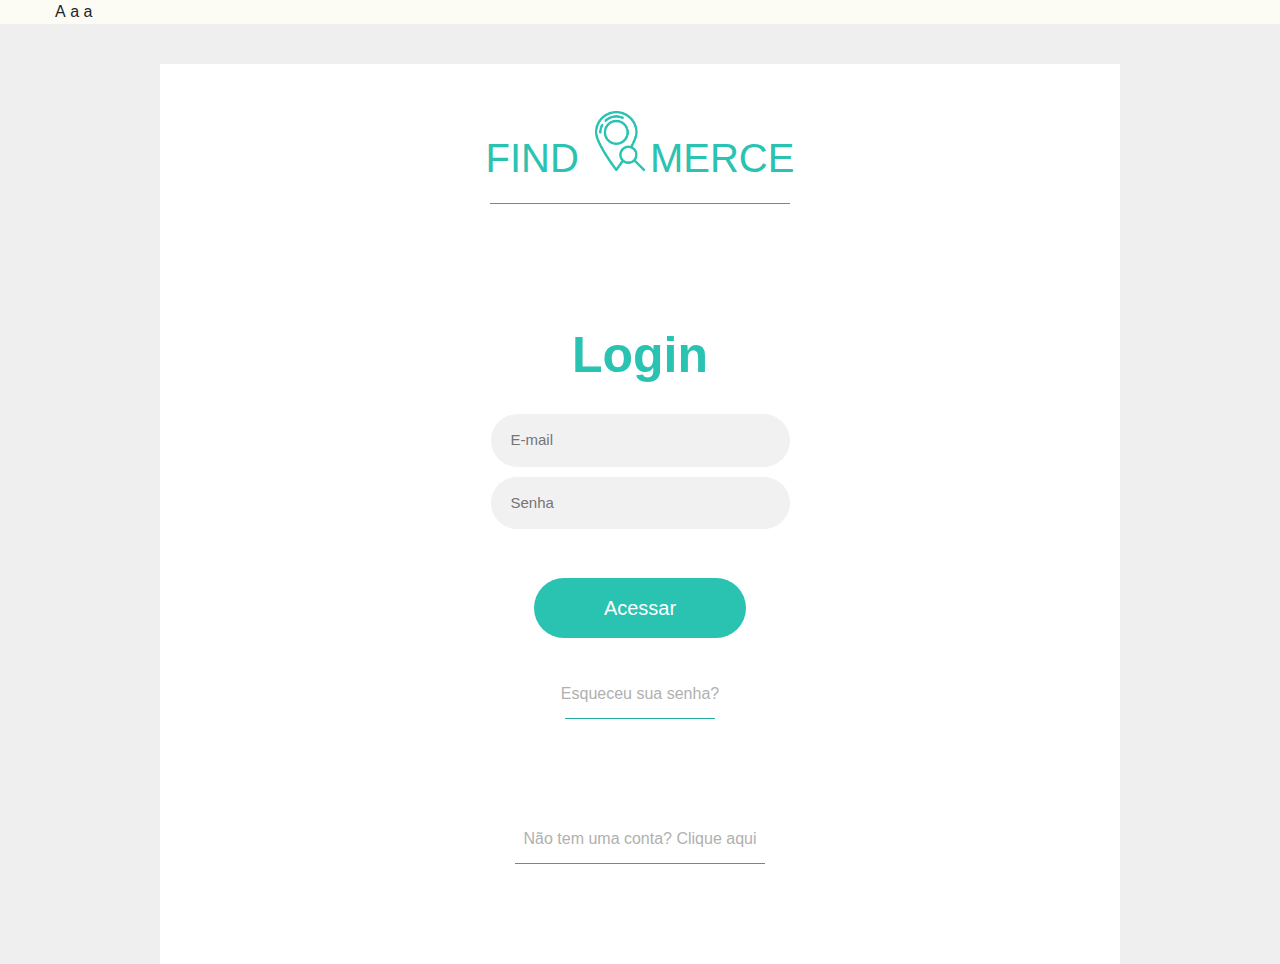
<file: index.html>
<!DOCTYPE html>
<html>
	<head>
		<title> FindMerce </title>
		<link rel = "stylesheet" href = "estilo.css">
		<link rel="stylesheet" href="https://maxcdn.bootstrapcdn.com/bootstrap/4.5.0/css/bootstrap.min.css">
		<script src="https://maxcdn.bootstrapcdn.com/bootstrap/4.5.0/js/bootstrap.min.js"></script>
	</head>
	<body style = "background-color: #efefef;">
		<div class = "container-fluid" id = "barra">
			<ul>
				<li> A </li>
				<li> a </li>
				<li> a </li>
			</ul>
		</div> <br>
		<div class = "w-75 p-3 conteudo center-block">
			<br><br>
			<p style = "color: #2AC2B1; font-size: 40px;"> FIND <img src = "imagens/logo.png" style = "max-width: 60px; position: relative; top: -20px;">MERCE </p>
			<hr style = "background-color: #2AC2B1; max-width: 300px;"> <br><br>
			<p class = "conteudo-tl"> Login </p>
			<form method = "post" action = "mapa.html">
				<input type = "text" placeholder = "E-mail" required class = "lc-d"> <br>
				<input type = "password" placeholder = "Senha" required class = "lc-d"> <br><br>
				<button class = "lc-c"> Acessar </button> <br><br>
			</form>
			<a href = "recuperar.html" style = "text-decoration: none;"><p class = "lc-e"> Esqueceu sua senha? </p>
			<hr style = "background-color: #2AC2B1; max-width: 150px;"> <br><br><br>
			<a href = "cadastro.html" style = "text-decoration: none;"><p class = "lc-e"> Não tem uma conta? Clique aqui </p>
			<hr style = "background-color: #2AC2B1; max-width: 250px;"> <br><br>
		</div>
	</body>
</html>
</file>
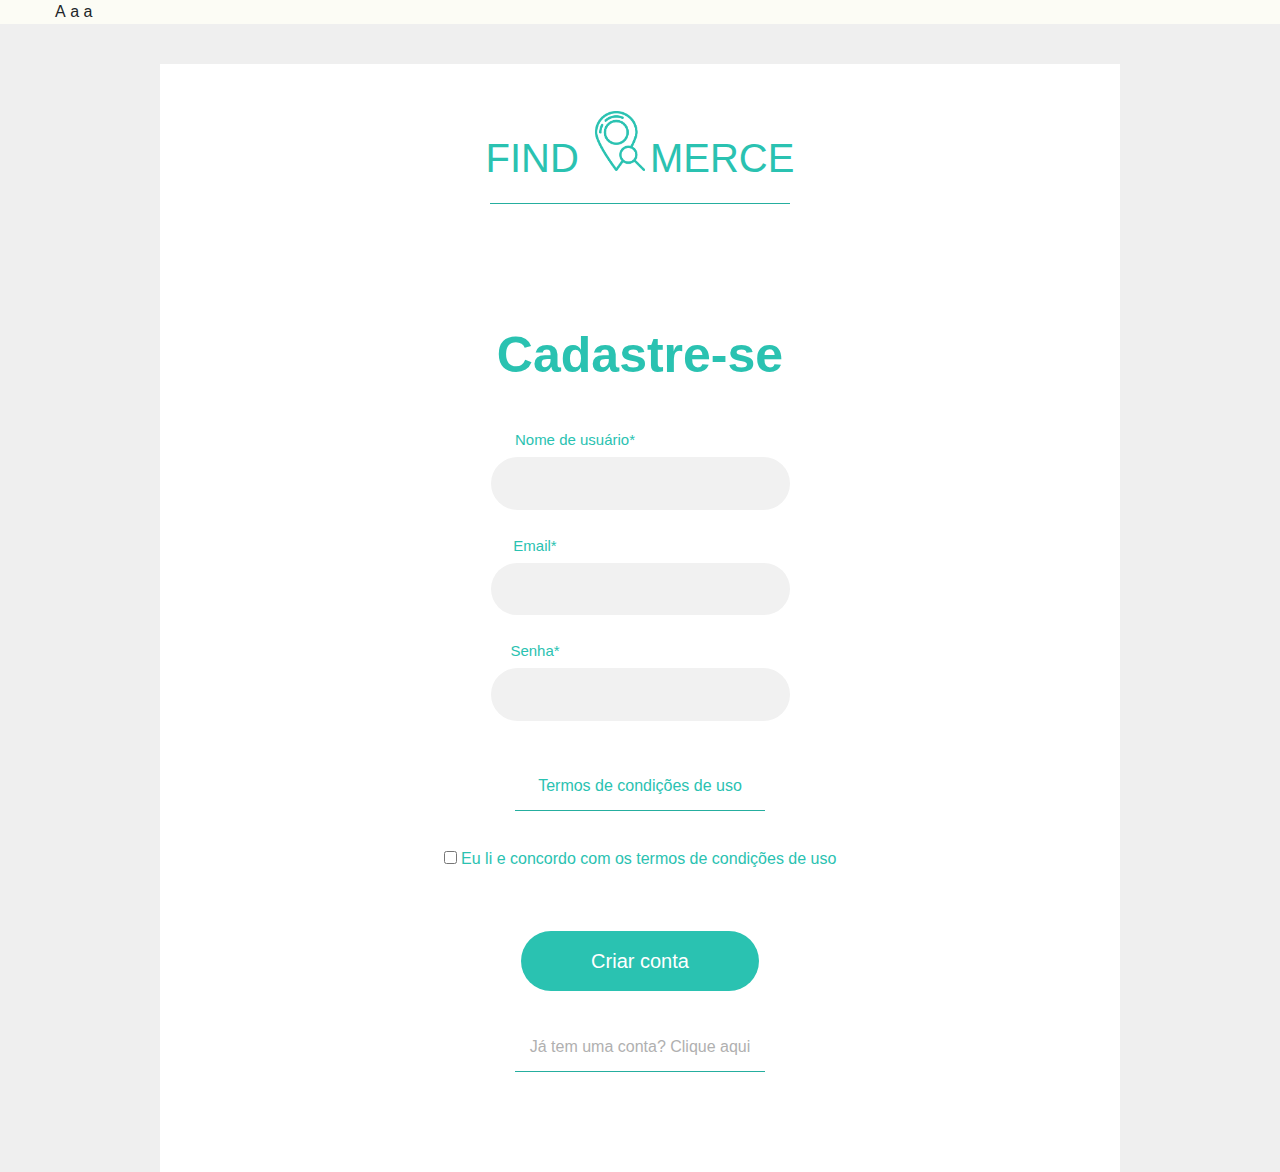
<file: cadastro.html>
<!DOCTYPE html>
<html>
	<head>
		<title> FindMerce </title>
		<link rel = "stylesheet" href = "estilo.css">
		<link rel="stylesheet" href="https://maxcdn.bootstrapcdn.com/bootstrap/4.5.0/css/bootstrap.min.css">
		<script src="https://maxcdn.bootstrapcdn.com/bootstrap/4.5.0/js/bootstrap.min.js"></script>
	</head>
	<body style = "background-color: #efefef;">
		<div class = "container-fluid" id = "barra">
			<ul>
				<li> A </li>
				<li> a </li>
				<li> a </li>
			</ul>
		</div> <br>
		<div class = "w-75 p-3 conteudo center-block">
			<br><br>
			<p style = "color: #2AC2B1; font-size: 40px;"> FIND <img src = "imagens/logo.png" style = "max-width: 60px; position: relative; top: -20px;">MERCE </p>
			<hr style = "background-color: #2AC2B1; max-width: 300px;"> <br><br>
			<p class = "conteudo-tl"> Cadastre-se </p>
			<form method = "post" action = "index.html">
				<label class = "lc-td" for = "user_name" style = "margin-right: 130px"> Nome de usuário* </label> <br>
				<input type = "text" placeholder = "" id = "user_name" required class = "lc-d"> <br>
				<label class = "lc-td" for = "email" style = "margin-right: 210px"> Email* </label> <br>
				<input type = "email" placeholder = "" id = "email" required class = "lc-d"> <br>
				<label class = "lc-td" for = "password" style = "margin-right: 210px"> Senha* </label> <br>
				<input type = "password" placeholder = "" id = "password" required class = "lc-d"> <br><br><br>
				<p style = "color: #2AC2B1;"> Termos de condições de uso </p> 
				<hr style = "background-color: #2AC2B1; max-width: 250px; top: -20px;">
				<input type = "checkbox" required> <p style = "color: #2AC2B1;" style = "display: inline-block"> Eu li e concordo com  os termos de condições de uso </p> </input> 
				<br><br>
				<input type = "submit" value = "Criar conta" class = "lc-c"> <br><br>
			</form>
			<a href = "index.html" style = "text-decoration: none;"><p class = "lc-e"> Já tem uma conta? Clique aqui </p>
			<hr style = "background-color: #2AC2B1; max-width: 250px;"> <br><br>
		</div>
	</body>
</html>
</file>
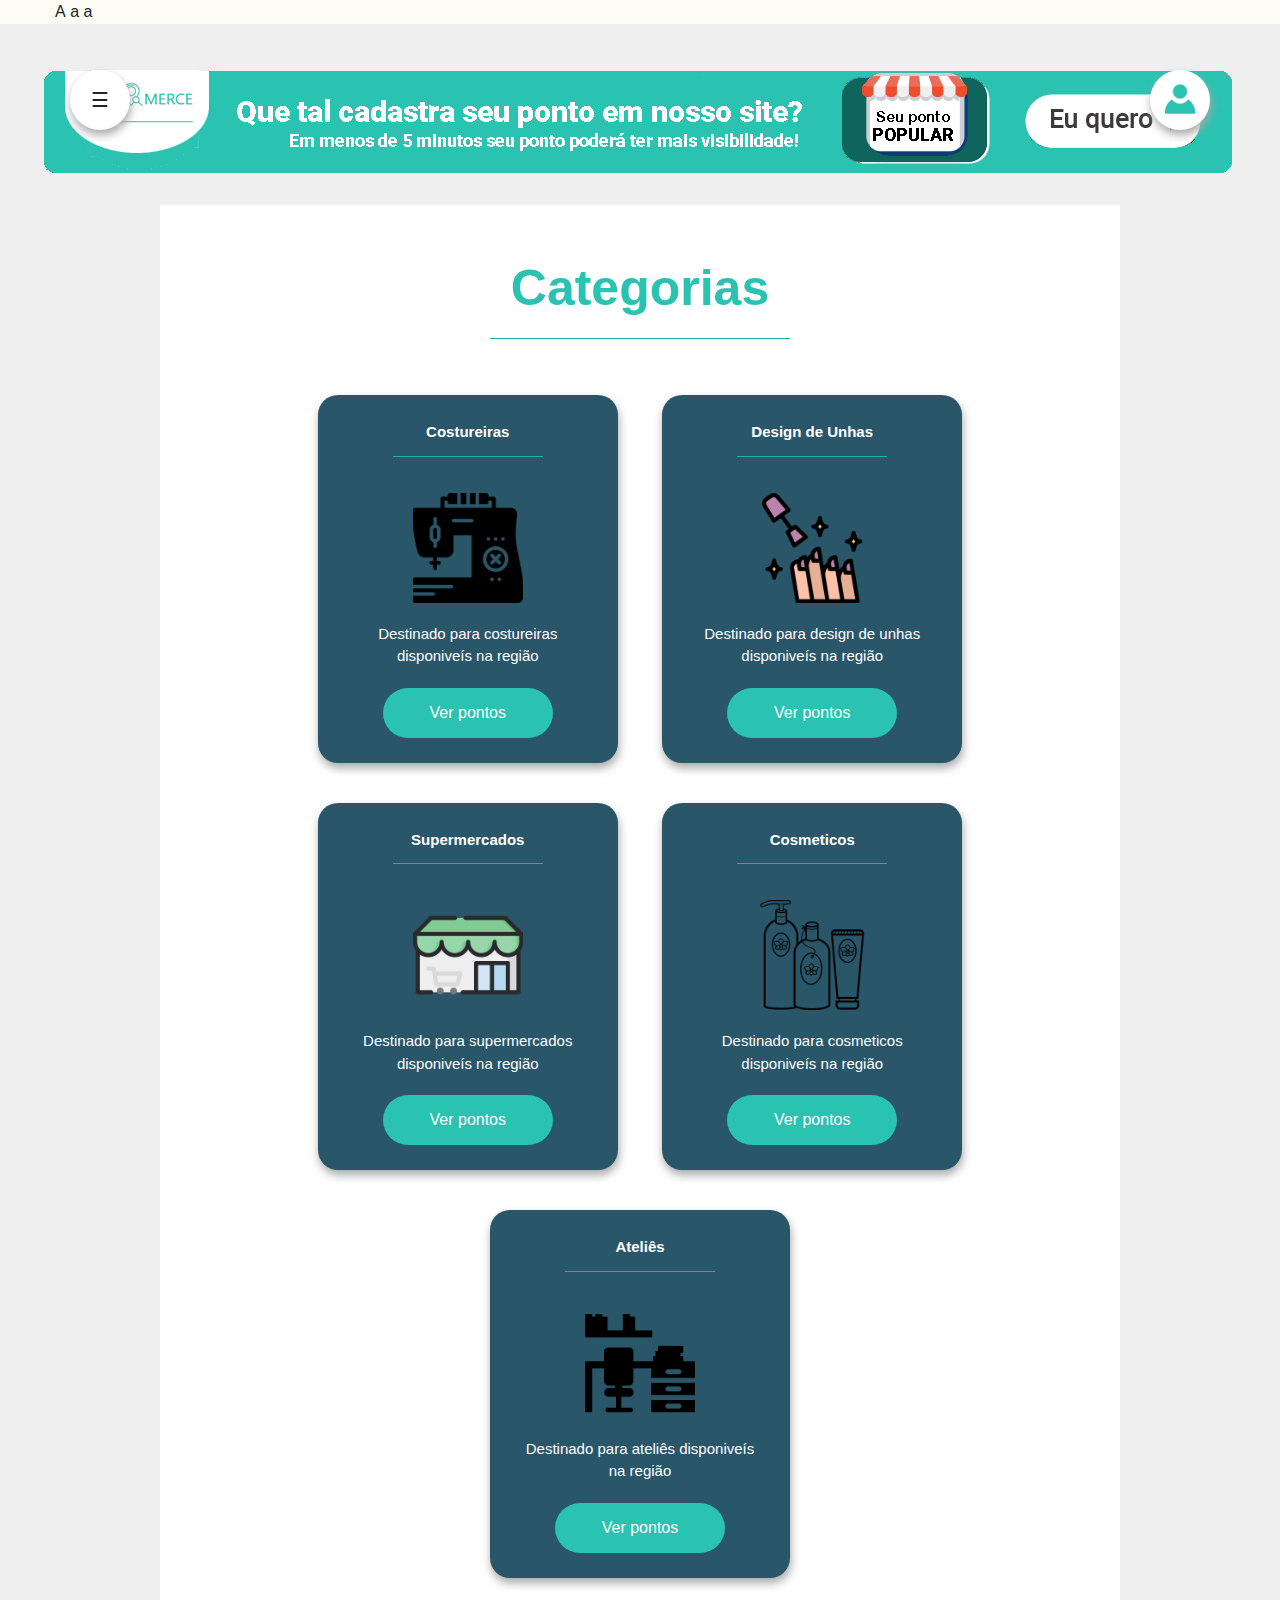
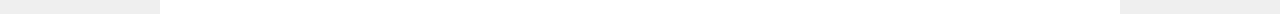
<file: categorias.html>
<!DOCTYPE html>
<html>
	<head>
		<title> FindMerce </title>
		<link rel = "stylesheet" href = "estilo.css">
		<link rel="stylesheet" href="https://maxcdn.bootstrapcdn.com/bootstrap/4.5.0/css/bootstrap.min.css">
		<script src="https://maxcdn.bootstrapcdn.com/bootstrap/4.5.0/js/bootstrap.min.js"></script>
	</head>
	<body style = "background-color: #efefef;">
		<a href = "user.html" class = "m-o"> <button class = "m-m-o" style = "position: fixed; right: 0px; padding-top: 12px; outline: 0;"> <img src = "imagens/user.png" style = "max-width: 30px;"> </button> </a>
		<div class = "m-m" style = "position: fixed;">
			<input type = "checkbox" id = "m-c">
			<label id = "icone" for = "m-c" class = "m-m-o"> ☰ </label>
			<div class = "m-b">
				<p style = "color: #2AC2B1; font-size: 20px; text-align: center;"> FIND <img src = "imagens/logo.png" style = "max-width: 30px; position: relative; top: -10px;">MERCE </p>
				<hr style = "background-color: #2AC2B1; max-width: 150px; position: relative; left: -40px; margin-top: 5px;"> <br><br>
				<hr style = "margin: -40px 0 0 -15px; width: 250px; background-color: #D9D9D9">
				<p style = "color: #2AC2B1; margin: 10px 5px 30px 5px; font-size: 18px;"> Bem vindo, Fulano. </p> <br>
				<a href = "mapa.html" class = "m-o"> <img src = "imagens/mapa.png" style = "max-width: 40px; margin-right: 5px;"> Mapa </a> <br><br>
				<a href = "localizacoes.html" class = "m-o"> <img src = "imagens/loja.png" style = "max-width: 40px; margin-right: 5px;"> <p class = "titopcoes"> Categorias </p> </a> <br><br>
				<a href = "registerpoint.html" class = "m-o"> <img src = "imagens/point.png" style = "max-width: 40px; margin-right: 5px;"> <p class = "titopcoes"> Registrar ponto </p> </a> <br><br>
				<div id = "m-mb">
					<hr style = "margin-left: -15px; width: 250px; background-color: #D9D9D9; margin-bottom: -7px;">
					<img src = "imagens/interrogacao.png" style = "max-width: 30px;"> <p style = "color: #2AC2B1; font-size: 15px;"> Ajuda e feedback </p>
				</div>
			</div>
		</div>
		<div class = "container-fluid" id = "barra">
			<ul>
				<li> A </li>
				<li> a </li>
				<li> a </li>
			</ul>
		</div>
		<div style = "text-align: center"> <a href = "registerpoint.html"> <img src = "imagens/banner.png" style = "max-width: 100%; margin: 20px 0px 20px 0px;"> </a> </div>
		<div class = "w-75 p-3 conteudo center-block">
			<p class = "conteudo-tl"> Categorias </p>
			<hr style = "background-color: #2AC2B1; max-width: 300px;">
			<div class = "c-t">
				<p class = "c-t-tl"> Costureiras </p>
				<hr style = "background-color: #2AC2B1; max-width: 150px;">
				<img src = "imagens/sewing.png" class = "c-imgp">
				<p class = "c-t-desc"> Destinado para costureiras disponiveís na região </p>
				<a href = "categorias/seamstresses.html"> <button class = "c-t-b"> Ver pontos </button> </a>
			</div>
			<div class = "c-t">
				<p class = "c-t-tl"> Design de Unhas </p>
				<hr style = "background-color: #2AC2B1; max-width: 150px;">
				<img src = "imagens/nail_design.png" class = "c-imgp">
				<p class = "c-t-desc"> Destinado para design de unhas disponiveís na região </p>
				<a href = "categorias/nail_design.html"> <button class = "c-t-b"> Ver pontos </button> </a>
			</div>
			<div class = "c-t">
				<p class = "c-t-tl"> Supermercados </p>
				<hr style = "background-color: #2AC2B1; max-width: 150px;">
				<img src = "imagens/supermarkets.png" class = "c-imgp">
				<p class = "c-t-desc"> Destinado para supermercados disponiveís na região </p>
				<a href = "categorias/supermarkets.html"> <button class = "c-t-b"> Ver pontos </button> </a>
			</div>
			<div class = "c-t">
				<p class = "c-t-tl"> Cosmeticos </p>
				<hr style = "background-color: #2AC2B1; max-width: 150px;">
				<img src = "imagens/cosmetics.png" class = "c-imgp">
				<p class = "c-t-desc"> Destinado para cosmeticos disponiveís na região </p>
				<a href = "categorias/cosmetics.html"> <button class = "c-t-b"> Ver pontos </button> </a>
			</div>
			<div class = "c-t">
				<p class = "c-t-tl"> Ateliês </p>
				<hr style = "background-color: #2AC2B1; max-width: 150px;">
				<img src = "imagens/studio.png" class = "c-imgp">
				<p class = "c-t-desc"> Destinado para ateliês disponiveís na região </p>
				<a href = "categorias/studio.html"> <button class = "c-t-b"> Ver pontos </button> </a>
			</div>
		</div>
	</body>
</html>
</file>
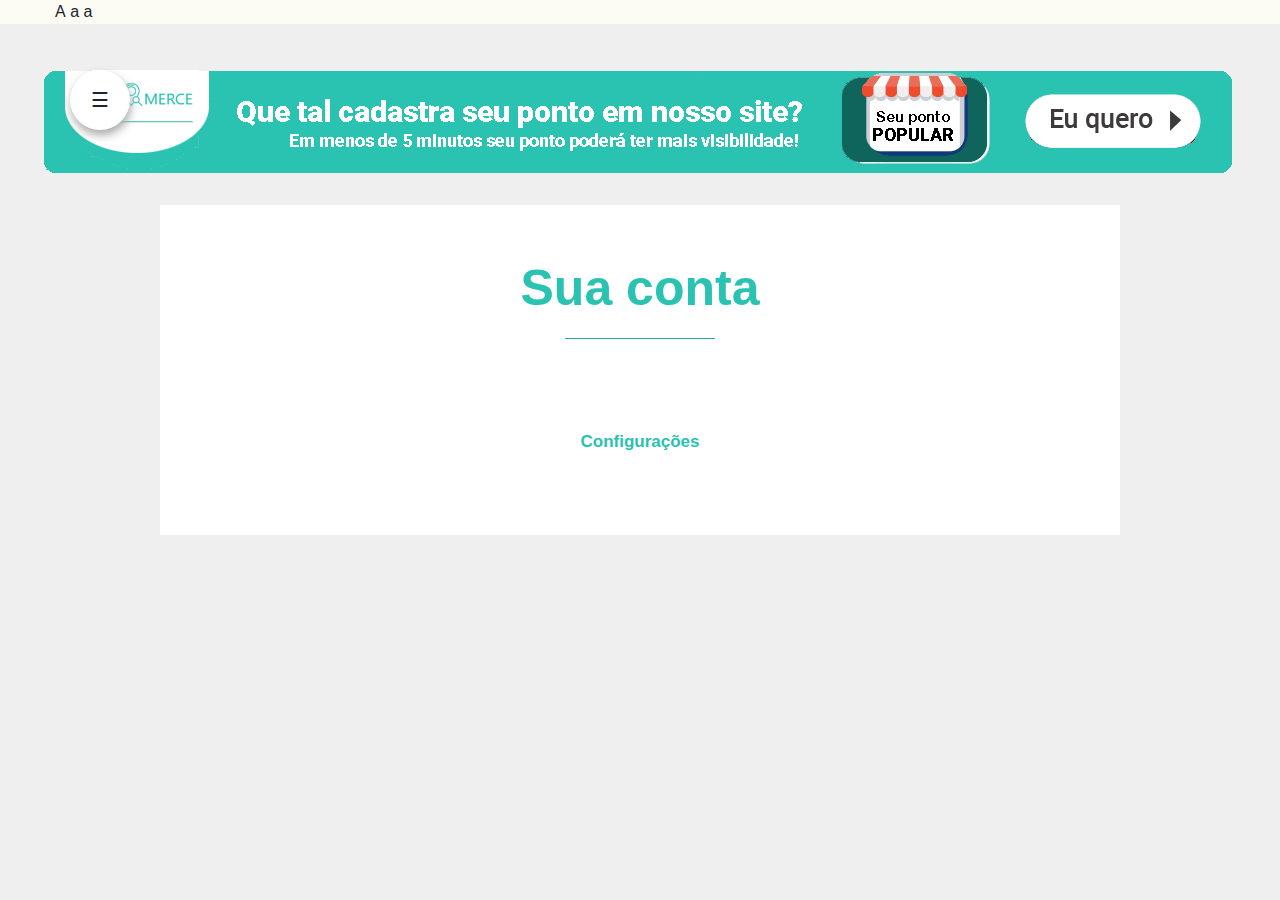
<file: config.html>
<!DOCTYPE html>
<html>
	<head>
		<title> FindMerce </title>
		<link rel = "stylesheet" href = "estilo.css">
		<link rel="stylesheet" href="https://maxcdn.bootstrapcdn.com/bootstrap/4.5.0/css/bootstrap.min.css">
		<script src="https://maxcdn.bootstrapcdn.com/bootstrap/4.5.0/js/bootstrap.min.js"></script>
	</head>
	<body style = "background-color: #efefef;">
		<div class = "m-m" style = "position: absolute;">
			<input type = "checkbox" id = "m-c">
			<label id = "icone" for = "m-c" class = "m-m-o"> ☰ </label>
			<div class = "m-b">
				<p style = "color: #2AC2B1; font-size: 20px; text-align: center;"> FIND <img src = "imagens/logo.png" style = "max-width: 30px; position: relative; top: -10px;">MERCE </p>
				<hr style = "background-color: #2AC2B1; max-width: 150px; position: relative; left: -40px; margin-top: 5px;"> <br><br>
				<hr style = "margin: -40px 0 0 -15px; width: 250px; background-color: #D9D9D9">
				<p style = "color: #2AC2B1; margin: 10px 5px 30px 5px; font-size: 18px;"> Bem vindo, Fulano. </p> <br>
				<a href = "mapa.html" class = "m-o"> <img src = "imagens/mapa.png" style = "max-width: 40px; margin-right: 5px;"> Mapa </a> <br><br>
				<a href = "categorias.html" class = "m-o"> <img src = "imagens/loja.png" style = "max-width: 40px; margin-right: 5px;"> <p class = "titopcoes"> Categorias </p> </a> <br><br>
				<a href = "registerpoint.html" class = "m-o"> <img src = "imagens/point.png" style = "max-width: 40px; margin-right: 5px;"> <p class = "titopcoes"> Registrar ponto </p> </a> <br><br>
				<div id = "m-mb">
					<hr style = "margin-left: -15px; width: 250px; background-color: #D9D9D9; margin-bottom: -7px;">
					<img src = "imagens/interrogacao.png" style = "max-width: 30px;"> <p style = "color: #2AC2B1; font-size: 15px;"> Ajuda e feedback </p>
				</div>
			</div>
		</div>
		<div class = "container-fluid" id = "barra">
			<ul>
				<li> A </li>
				<li> a </li>
				<li> a </li>
			</ul>
		</div>
		<div style = "text-align: center"> <a href = "registerpoint.html"> <img src = "imagens/banner.png" style = "max-width: 100%; margin: 20px 0px 20px 0px;"> </a> </div>
		<div class = "w-75 p-3 conteudo center-block">
			<p class = "conteudo-tl"> Sua conta </p>
			<hr style = "background-color: #2AC2B1; max-width: 150px;"> <br>
			<p class = "conteudo-tl" style = "font-size: 17px;"> Configurações </p> <br><br><br>
		</div>
	</body>
</html>
</file>
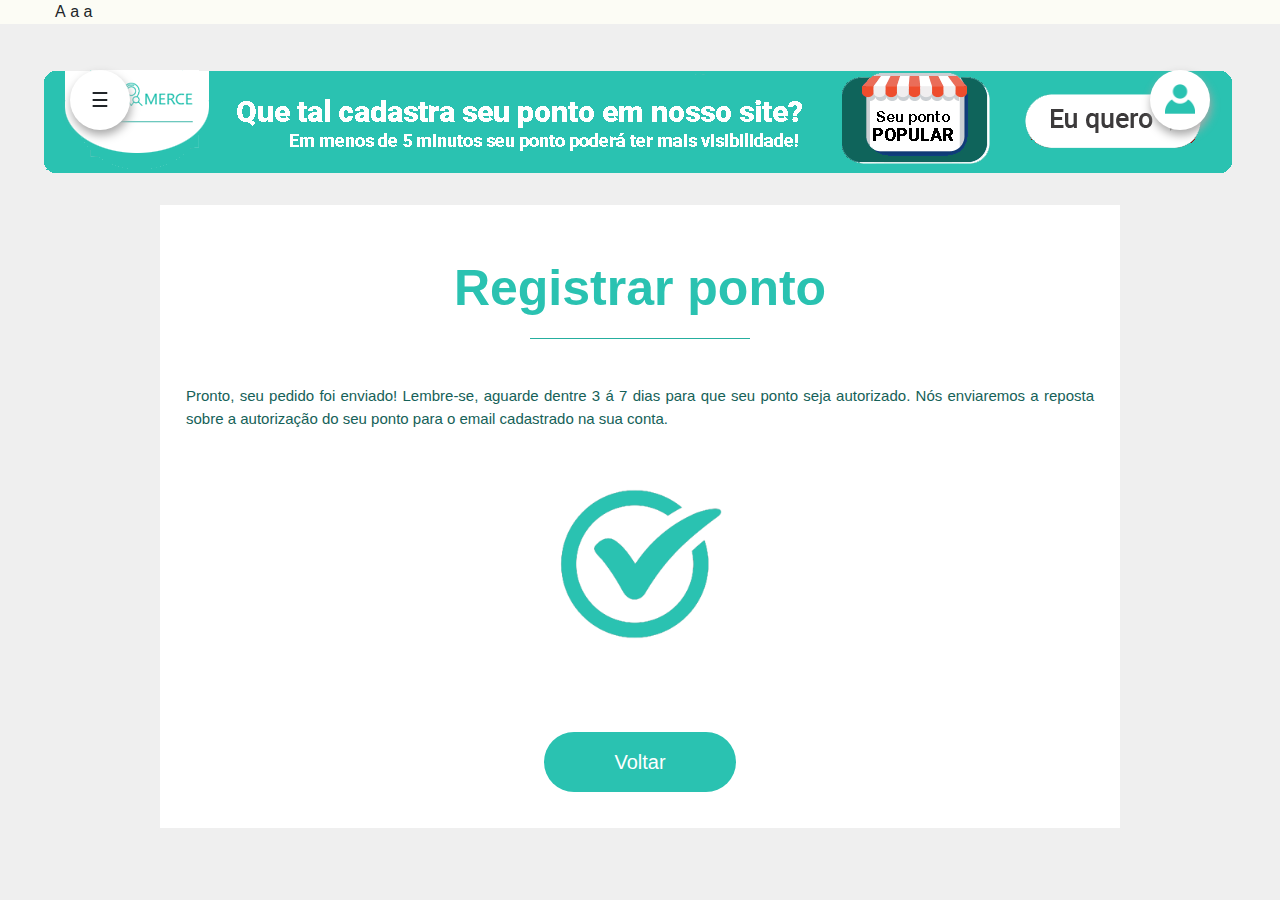
<file: great_registerpoint.html>
<!DOCTYPE html>
<html>
	<head>
		<title> FindMerce </title>
		<link rel = "stylesheet" href = "estilo.css">
		<link rel="stylesheet" href="https://maxcdn.bootstrapcdn.com/bootstrap/4.5.0/css/bootstrap.min.css">
		<script src="https://maxcdn.bootstrapcdn.com/bootstrap/4.5.0/js/bootstrap.min.js"></script>
	</head>
	<body style = "background-color: #efefef;">
		<a href = "user.html" class = "m-o"> <button class = "m-m-o" style = "position: fixed; right: 0px; padding-top: 12px; outline: 0;"> <img src = "imagens/user.png" style = "max-width: 30px;"> </button> </a>
		<div class = "m-m" style = "position: fixed;">
			<input type = "checkbox" id = "m-c">
			<label id = "icone" for = "m-c" class = "m-m-o"> ☰ </label>
			<div class = "m-b">
				<p style = "color: #2AC2B1; font-size: 20px; text-align: center;"> FIND <img src = "imagens/logo.png" style = "max-width: 30px; position: relative; top: -10px;">MERCE </p>
				<hr style = "background-color: #2AC2B1; max-width: 150px; position: relative; left: -40px; margin-top: 5px;"> <br><br>
				<hr style = "margin: -40px 0 0 -15px; width: 250px; background-color: #D9D9D9">
				<p style = "color: #2AC2B1; margin: 10px 5px 30px 5px; font-size: 18px;"> Bem vindo, Fulano. </p> <br>
				<a href = "mapa.html" class = "m-o"> <img src = "imagens/mapa.png" style = "max-width: 40px; margin-right: 5px;"> Mapa </a> <br><br>
				<a href = "categorias.html" class = "m-o"> <img src = "imagens/loja.png" style = "max-width: 40px; margin-right: 5px;"> <p class = "titopcoes"> Categorias </p> </a> <br><br>
				<a href = "registerpoint.html" class = "m-o"> <img src = "imagens/point.png" style = "max-width: 40px; margin-right: 5px;"> <p class = "titopcoes"> Registrar ponto </p> </a> <br><br>
				<div id = "m-mb">
					<hr style = "margin-left: -15px; width: 250px; background-color: #D9D9D9; margin-bottom: -7px;">
					<img src = "imagens/interrogacao.png" style = "max-width: 30px;"> <p style = "color: #2AC2B1; font-size: 15px;"> Ajuda e feedback </p>
				</div>
			</div>
		</div>
		<div class = "container-fluid" id = "barra">
			<ul>
				<li> A </li>
				<li> a </li>
				<li> a </li>
			</ul>
		</div>
		<div style = "text-align: center"> <a href = "registerpoint.html"> <img src = "imagens/banner.png" style = "max-width: 100%; margin: 20px 0px 20px 0px;"> </a> </div>
		<div class = "w-75 p-3 conteudo center-block">
				<p class = "conteudo-tl"> Registrar ponto </p>
				<hr style = "background-color: #2AC2B1; max-width: 220px;">
				<p class = "rp-tsl"> Pronto, seu pedido foi enviado! Lembre-se, aguarde dentre 3 á 7 dias para que seu ponto seja autorizado. Nós enviaremos a reposta sobre a autorização do
				seu ponto para o email cadastrado na sua conta. </p> <br><br>
				<img src = "imagens/great.png" style = "max-width: 200px;"> <br><br><br>
				<a href = "mapa.html"> <button class = "rp-c"> Voltar </button> </a>
		</div>
	</body>
</html>
</file>
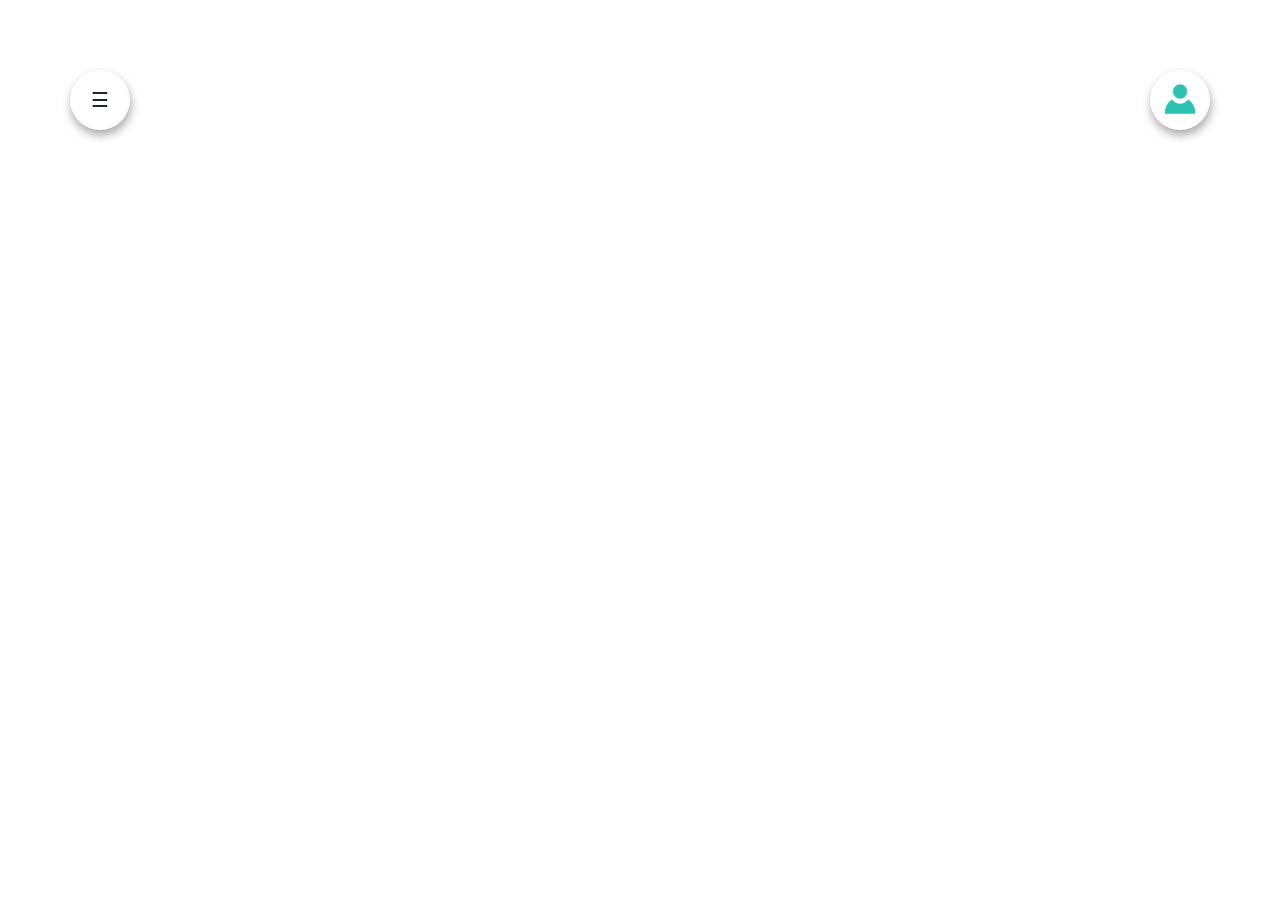
<file: mapa.html>
<!DOCTYPE html>
<html>
	<head>
		<title> FindMerce </title>
		<link rel = "stylesheet" href = "estilo.css">
		<link rel="stylesheet" href="https://maxcdn.bootstrapcdn.com/bootstrap/4.5.0/css/bootstrap.min.css">
		<script src="https://maxcdn.bootstrapcdn.com/bootstrap/4.5.0/js/bootstrap.min.js"></script>
	</head>
	<body>
		<a href = "user.html" class = "m-o"> <button class = "m-m-o" style = "position: fixed; right: 0px; padding-top: 12px; outline: 0;"> <img src = "imagens/user.png" style = "max-width: 30px;"> </button> </a>
		<div class = "m-m" style = "position: fixed;">
			<input type = "checkbox" id = "m-c">
			<label id = "icone" for = "m-c" class = "m-m-o"> ☰ </label>
			<div class = "m-b">
				<p style = "color: #2AC2B1; font-size: 20px; text-align: center;"> FIND <img src = "imagens/logo.png" style = "max-width: 30px; position: relative; top: -10px;">MERCE </p>
				<hr style = "background-color: #2AC2B1; max-width: 150px; position: relative; left: -40px; margin-top: 5px;"> <br><br>
				<hr style = "margin: -40px 0 0 -15px; width: 250px; background-color: #D9D9D9">
				<p style = "color: #2AC2B1; margin: 10px 5px 30px 5px; font-size: 18px;"> Bem vindo, Fulano. </p> <br>
				<a href = "mapa.html" class = "m-o"> <img src = "imagens/mapa.png" style = "max-width: 40px; margin-right: 5px;"> Mapa </a> <br><br>
				<a href = "categorias.html" class = "m-o"> <img src = "imagens/loja.png" style = "max-width: 40px; margin-right: 5px;"> <p class = "titopcoes"> Categorias </p> </a> <br><br>
				<a href = "registerpoint.html" class = "m-o"> <img src = "imagens/point.png" style = "max-width: 40px; margin-right: 5px;"> <p class = "titopcoes"> Registrar ponto </p> </a> <br><br>
				<div id = "m-mb">
					<hr style = "margin-left: -15px; width: 250px; background-color: #D9D9D9; margin-bottom: -7px;">
					<img src = "imagens/interrogacao.png" style = "max-width: 30px;"> <p style = "color: #2AC2B1; font-size: 15px;"> Ajuda e feedback </p>
				</div>
			</div>
		</div>
		<iframe src="https://www.google.com/maps/embed?pb=!1m16!1m12!1m3!1d3968.718175723651!2d-35.75689568470251!3d-5.895156909675567!2m3!1f0!2f0!3f0!3m2!1i1024!2i768!4f13.1!2m1!1sifrn!5e0!3m2!1spt-BR!2sbr!4v1669654470521!5m2!1spt-BR!2sbr" style = "width: 100%; height: 99.4vh; z-index: -1; overflow-x : hidden;" frameborder="0" style="border:0" allowfullscreen></iframe>
	</body>
</html>
</file>
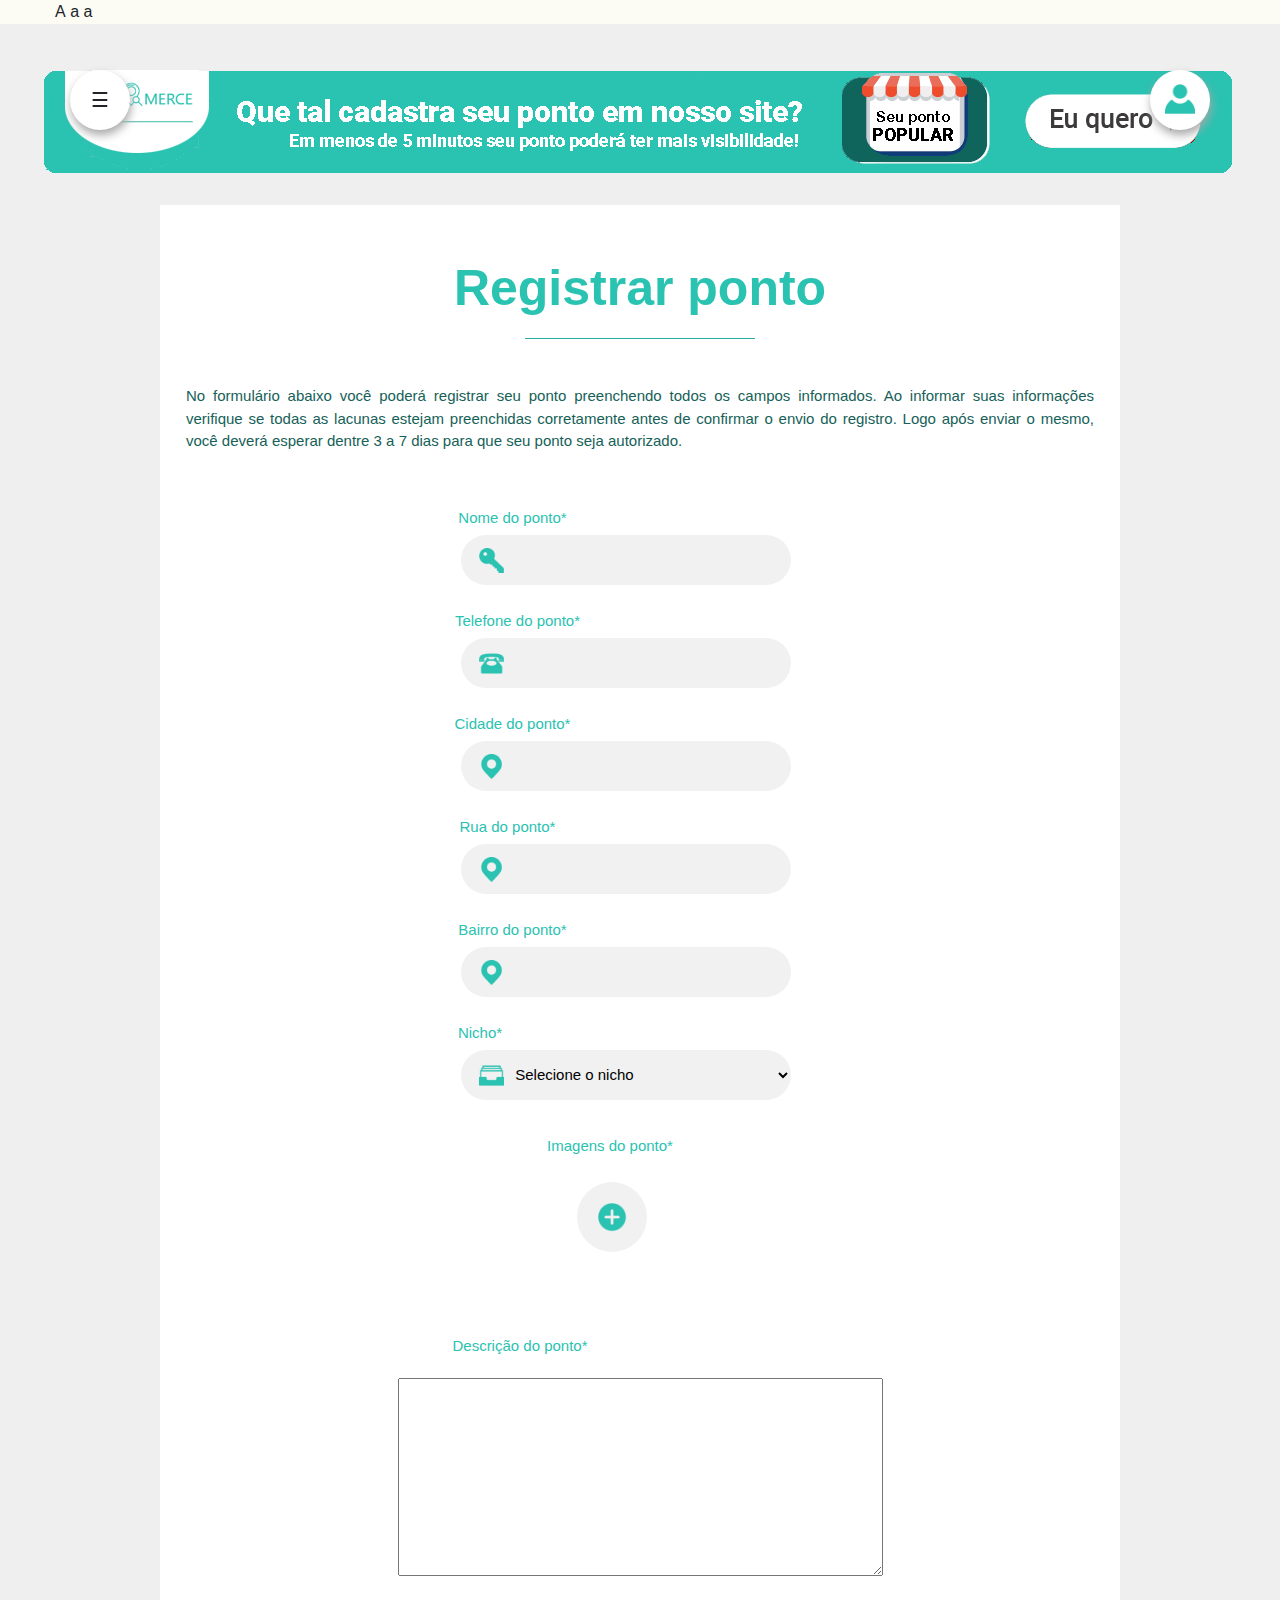
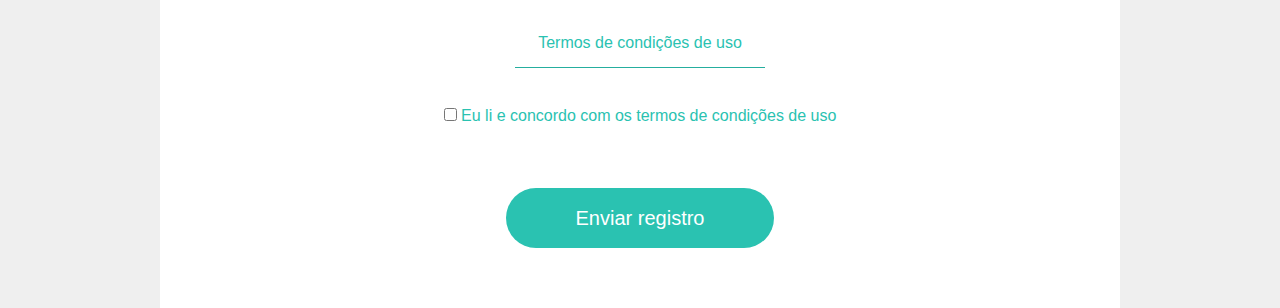
<file: registerpoint.html>
<!DOCTYPE html>
<html>
	<head>
		<title> FindMerce </title>
		<link rel = "stylesheet" href = "estilo.css">
		<link rel="stylesheet" href="https://maxcdn.bootstrapcdn.com/bootstrap/4.5.0/css/bootstrap.min.css">
		<script src="https://maxcdn.bootstrapcdn.com/bootstrap/4.5.0/js/bootstrap.min.js"></script>
	</head>
	<body style = "background-color: #efefef;">
		<a href = "user.html" class = "m-o"> <button class = "m-m-o" style = "position: fixed; right: 0px; padding-top: 12px; outline: 0;"> <img src = "imagens/user.png" style = "max-width: 30px;"> </button> </a>
		<div class = "m-m" style = "position: fixed;">
			<input type = "checkbox" id = "m-c">
			<label id = "icone" for = "m-c" class = "m-m-o"> ☰ </label>
			<div class = "m-b">
				<p style = "color: #2AC2B1; font-size: 20px; text-align: center;"> FIND <img src = "imagens/logo.png" style = "max-width: 30px; position: relative; top: -10px;">MERCE </p>
				<hr style = "background-color: #2AC2B1; max-width: 150px; position: relative; left: -40px; margin-top: 5px;"> <br><br>
				<hr style = "margin: -40px 0 0 -15px; width: 250px; background-color: #D9D9D9">
				<p style = "color: #2AC2B1; margin: 10px 5px 30px 5px; font-size: 18px;"> Bem vindo, Fulano. </p> <br>
				<a href = "mapa.html" class = "m-o"> <img src = "imagens/mapa.png" style = "max-width: 40px; margin-right: 5px;"> Mapa </a> <br><br>
				<a href = "categorias.html" class = "m-o"> <img src = "imagens/loja.png" style = "max-width: 40px; margin-right: 5px;"> <p class = "titopcoes"> Categorias </p> </a> <br><br>
				<a href = "registerpoint.html" class = "m-o"> <img src = "imagens/point.png" style = "max-width: 40px; margin-right: 5px;"> <p class = "titopcoes"> Registrar ponto </p> </a> <br><br>
				<div id = "m-mb">
					<hr style = "margin-left: -15px; width: 250px; background-color: #D9D9D9; margin-bottom: -7px;">
					<img src = "imagens/interrogacao.png" style = "max-width: 30px;"> <p style = "color: #2AC2B1; font-size: 15px;"> Ajuda e feedback </p>
				</div>
			</div>
		</div>
		<div class = "container-fluid" id = "barra">
			<ul>
				<li> A </li>
				<li> a </li>
				<li> a </li>
			</ul>
		</div>
		<div style = "text-align: center"> <a href = "registerpoint.html"> <img src = "imagens/banner.png" style = "max-width: 100%; margin: 20px 0px 20px 0px;"> </a> </div>
		<div class = "w-75 p-3 conteudo center-block">
			<p class = "conteudo-tl"> Registrar ponto </p>
			<hr style = "background-color: #2AC2B1; max-width: 230px;">
			<p class = "rp-tsl"> No formulário abaixo você poderá registrar seu ponto preenchendo todos os campos informados. Ao informar suas informações verifique se todas as lacunas
			estejam preenchidas corretamente antes de confirmar o envio do registro. Logo após enviar o mesmo, você deverá esperar dentre 3 a 7 dias para que seu ponto seja autorizado. </p> <br><br>
			<form method = "post" action = "great_registerpoint.html"> 
				<label class = "rp-td" for = "point_name" style = "margin-right: 255px"> Nome do ponto* </label> <br>
				<img src = "imagens/key.png" class = "rp-icons">
				<input type = "text" placeholder = "" id = "point_name" maxlength="50" required class = "rp-d" value title = "Nome do ponto" autocomplete="off" oninvalid = "this.setCustomValidity('Por favor, insira o nome do ponto.')" oninput="setCustomValidity('')"> <br>
				<label class = "rp-td" for = "point_tel" style = "margin-right: 245px"> Telefone do ponto* </label> <br>
				<img src = "imagens/telephone.png" class = "rp-icons">
				<input type = "text" placeholder = "" id = "point_tel" maxlength="15" required class = "rp-d" value title = "Telefone do ponto" autocomplete="off" oninvalid = "this.setCustomValidity('Por favor, insira o telefone do ponto.')" oninput="setCustomValidity('')"> <br>
				<label class = "rp-td" for = "point_city" style = "margin-right: 255px"> Cidade do ponto* </label> <br>
				<img src = "imagens/point.png" class = "rp-icons">
				<input type = "text" placeholder = "" id = "point_city" maxlength="50" required class = "rp-d" value title = "Cidade do ponto" autocomplete="off" oninvalid = "this.setCustomValidity('Por favor, insira a cidade do ponto.')" oninput="setCustomValidity('')"> <br>
				<label class = "rp-td" for = "point_street" style = "margin-right: 265px;"> Rua do ponto* </label> <br>
				<img src = "imagens/point.png" class = "rp-icons">
				<input type = "text" placeholder = "" id = "point_street" maxlength= "50" required class = "rp-d" value title = "Rua do ponto" autocomplete="off" oninvalid = "this.setCustomValidity('Por favor, insira a rua do ponto.')" oninput="setCustomValidity('')"> <br>
				<label class = "rp-td" for = "point_district" style = "margin-right: 255px"> Bairro do ponto* </label> <br>
				<img src = "imagens/point.png" class = "rp-icons">
				<input type = "text" placeholder = "" id = "point_district" maxlength="50" required class = "rp-d" value title = "Bairro do ponto" autocomplete="off" oninvalid = "this.setCustomValidity('Por favor, insira o bairro do ponto.')" oninput="setCustomValidity('')"> <br>
				<label class = "rp-td" for = "point_niche" style = "margin-right: 320px"> Nicho* </label> <br>
				<img src = "imagens/niche.png" class = "rp-icons">
				<select id = "point_niche" class = "rp-d" required>
					<option value = ""> Selecione o nicho </option>
					<option value = "supermercado"> Supermercado </option>
					<option value = "costureira"> Costureira </option>
					<option value = "cosmeticos"> Cosmeticos </option>
					<option value = "cosmeticos"> Design de Unhas </option>
					<option value = "cosmeticos"> Ateliê </option>
				</select><br>
				<label class = "rp-td" for = "point_images" style = "margin: 30px 60px 20px 0px"> Imagens do ponto* </label> <br>
				<input type = "file" id = "point_images" required style = "display: none;" multiple accept="image/png, image/jpeg">
				<label class = "rp-d" for = "point_images" style = "padding: 20px; width: 70px; height: 70px;" value title = "Imagens do ponto" > <img src = "imagens/more.png" class = "rp-icons" style = "max-width: 30px; left: 0px;"> </label> <br><br><br>
				<label class = "rp-td" style = "margin: 30px 240px 20px 0px;"> Descrição do ponto* </label> <br>
				<textarea rows="8" cols="50" id = "point_desc" maxlength="30" required oninvalid = "this.setCustomValidity('Por favor, insira a descrição do ponto.')" oninput="setCustomValidity('')"> </textarea> <br><br><br>
				<p style = "color: #2AC2B1;"> Termos de condições de uso </p> 
				<hr style = "background-color: #2AC2B1; max-width: 250px; top: -20px;">
				<input type = "checkbox" style = "border-radius: 5px;" required> <p style = "color: #2AC2B1;" style = "display: inline-block"> Eu li e concordo com  os termos de condições de uso </p> </input> 
				<br><br>
				<input type = "submit" value = "Enviar registro" class = "rp-c"> <br><br>
			</form>
		</div>
	</body>
</html>
</file>
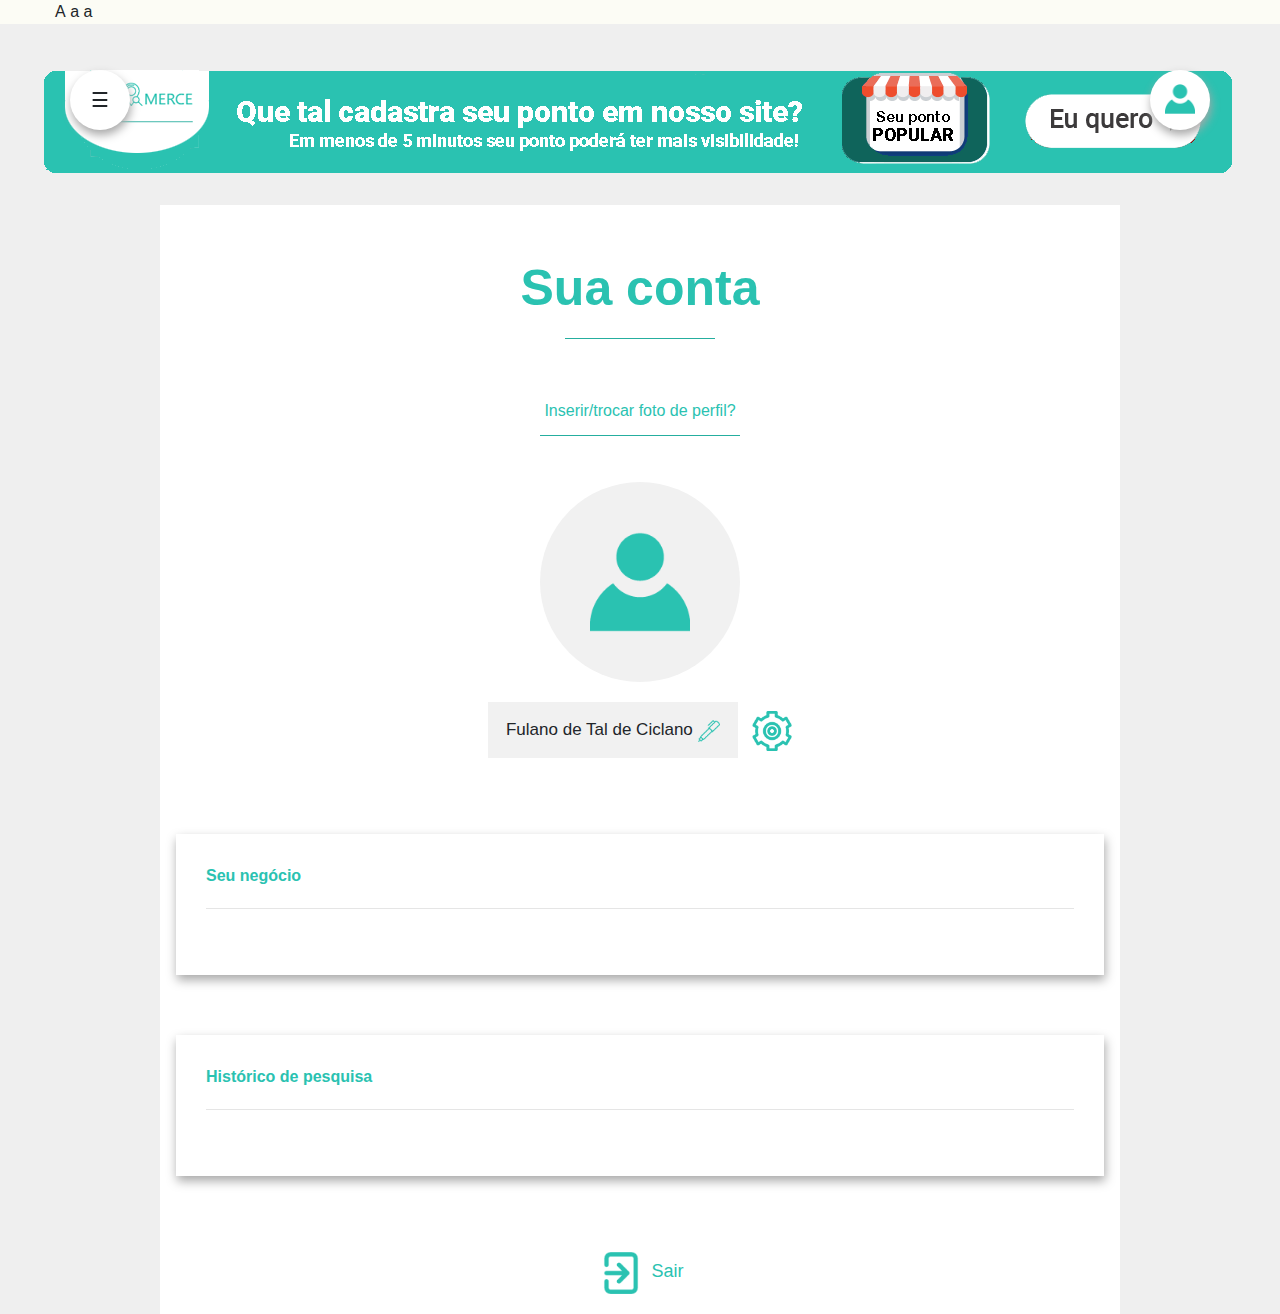
<file: user.html>
<!DOCTYPE html>
<html>
	<head>
		<title> FindMerce </title>
		<link rel = "stylesheet" href = "estilo.css">
		<link rel="stylesheet" href="https://maxcdn.bootstrapcdn.com/bootstrap/4.5.0/css/bootstrap.min.css">
		<script src="https://maxcdn.bootstrapcdn.com/bootstrap/4.5.0/js/bootstrap.min.js"></script>
	</head>
	<body style = "background-color: #efefef;">
		<a href = "user.html" class = "m-o"> <button class = "m-m-o" style = "position: fixed; right: 0px; padding-top: 12px; outline: 0;"> <img src = "imagens/user.png" style = "max-width: 30px;"> </button> </a>
		<div class = "m-m" style = "position: fixed;">
			<input type = "checkbox" id = "m-c">
			<label id = "icone" for = "m-c" class = "m-m-o"> ☰ </label>
			<div class = "m-b">
				<p style = "color: #2AC2B1; font-size: 20px; text-align: center;"> FIND <img src = "imagens/logo.png" style = "max-width: 30px; position: relative; top: -10px;">MERCE </p>
				<hr style = "background-color: #2AC2B1; max-width: 150px; position: relative; left: -40px; margin-top: 5px;"> <br><br>
				<hr style = "margin: -40px 0 0 -15px; width: 250px; background-color: #D9D9D9">
				<p style = "color: #2AC2B1; margin: 10px 5px 30px 5px; font-size: 18px;"> Bem vindo, Fulano. </p> <br>
				<a href = "mapa.html" class = "m-o"> <img src = "imagens/mapa.png" style = "max-width: 40px; margin-right: 5px;"> Mapa </a> <br><br>
				<a href = "categorias.html" class = "m-o"> <img src = "imagens/loja.png" style = "max-width: 40px; margin-right: 5px;"> <p class = "titopcoes"> Categorias </p> </a> <br><br>
				<a href = "registerpoint.html" class = "m-o"> <img src = "imagens/point.png" style = "max-width: 40px; margin-right: 5px;"> <p class = "titopcoes"> Registrar ponto </p> </a> <br><br>
				<div id = "m-mb">
					<hr style = "margin-left: -15px; width: 250px; background-color: #D9D9D9; margin-bottom: -7px;">
					<img src = "imagens/interrogacao.png" style = "max-width: 30px;"> <p style = "color: #2AC2B1; font-size: 15px;"> Ajuda e feedback </p>
				</div>
			</div>
		</div>
		<div class = "container-fluid" id = "barra">
			<ul>
				<li> A </li>
				<li> a </li>
				<li> a </li>
			</ul>
		</div>
		<div style = "text-align: center"> <a href = "registerpoint.html"> <img src = "imagens/banner.png" style = "max-width: 100%; margin: 20px 0px 20px 0px;"> </a> </div>
		<div class = "w-75 p-3 conteudo center-block">
			<p class = "conteudo-tl"> Sua conta </p> 
			<hr style = "background-color: #2AC2B1; max-width: 150px;"> <br>
			<p style = "color: #2AC2B1"> Inserir/trocar foto de perfil? </p>
			<hr style = "background-color: #2AC2B1; max-width: 200px;">
			<p class = "u-u"> <img src = "imagens/user.png" style = "max-width: 100px;"> </p> <br>
			<p class = "u-n"> Fulano de Tal de Ciclano <img src = "imagens/alterar.png" style = "max-width: 22px;"> </p> <a href = "config.html"> <img src = "imagens/configuracoes.png" style = "max-width: 40px; margin-left: 10px;"> </a>
			<div class = "u-t">
				<p class = "u-t-t" style = "float: left;"> Seu negócio </p> <br><br>
				<hr>
			</div>
			<div class = "u-t">
				<p class = "u-t-t" style = "float: left;"> Histórico de pesquisa </p> <br><br>
				<hr>
			</div><br><br><br>
			<a href = "index.html" class = "u-o"> <img src = "imagens/sair.png" style = "max-width: 50px;"> Sair </a>
		</div>
	</body>
</html>
</file>
<file: estilo.css>
body{
}

.conteudo{
	background-color: #fff;
	padding: 20px;
	text-align: center;
	height: auto;
}
.center-block {
  display: block;
  margin-left: auto;
  margin-right: auto;
}
.conteudo-tl{
	font-size: 50px;
	color: #2AC2B1;
	font-weight: bold;
	margin-top: 30px;
}

/* Menu */


.m-m{
	width: 0px;
	z-index: 1;
	position: fixed;
}
.m-m-o{
	margin: 70px 70px 0px 70px;
	border: 0px;
	width: 60px;
	height: 60px;
	border-radius: 100%;
	padding: 15px;
	background-color: white;
	box-shadow: 1px 5px 10px #A8A8A8;
	font-size: 20px;
	text-align: center;
	cursor: pointer;
	z-index: 1;
	transition: all .1s linear;
	outline: 0;
}
.m-o{
	color: #2AC2B1;
	transition: all .2s linear;
	outline: 0;
}
.m-o:hover{
	text-decoration: none;
	color: #7BEDDF;
}
.m-b{
	padding: 25px 15px 25px 15px;
	background-color: white;
	position: relative;
	left: -300px;
	transition: all .2s linear;
	z-index: -1;
	max-width: 250px;
	margin-top: -130px;
	height: 100vh;
	box-shadow: 1px 5px 10px #A8A8A8;
}
#m-c{
	display:none;
}
#m-c:checked ~ .m-b{
	width: 300px;
}
#m-c:checked ~ .m-b{
	transform: translatex(300px);
}
#m-c:checked ~ .m-m-o{
	margin-left: 300px;
}
#m-mb{
	position: absolute;
	bottom: 0px;
}
#barra{
	padding: 10px 10px 0,5px 10px;
	background-color: #FCFCF5;
}
#barra li{
	display: inline-block;
}



/* Login and cadastro */


.lc-d{
	background-color: #F1F1F1;
	border-radius: 50px;
	padding: 15px 80px 15px 20px;
	margin: 5px;
	border: 0px;
	outline: 0;
	font-size: 15px;
}
.lc-c{
	background-color: #2AC2B1;
	margin: 20px;
	border: 0px;
	border-radius: 100px;
	padding: 15px 70px 15px 70px;
	color: white;
	font-size: 20px;
	outline: 0;
	cursor: pointer;
	transition: all .4s;
}
.lc-c:hover{
	background-color: #219486;
}
.lc-e{
	color: #B0B0B0;
}
.lc-td{
	font-size: 15px;
	color: #2AC2B1;
	margin: 20px 0px 0px 0px;
}

/* Mapa */


#procurar{
	position: absolute;
	bottom: 20px;
	left: 50%;
	margin-left: -200px;
}
.search{
	padding: 20px;
	border: 0px;
	border-radius: 50px;
	width: 400px;
	height: 25px;
	box-shadow: 1px 5px 10px #A8A8A8;
	outline: 0;
}



/* User */

.u-u{
	margin: 10px 0px 20px 0px;
	border: 0px;
	width: 200px;
	height: 200px;
	border-radius: 100%;
	padding: 50px;
	background-color: #F1F1F1;
	z-index: 1;
}
.u-n{
	border: 0px;
	width: 250px;
	padding: 15px;
	background-color: #F1F1F1;
	font-size: 17px;
}
.u-t{
	padding: 30px;
	margin-top: 60px;
	max-width: 100%;
	background-color: white;
	box-shadow: 1px 5px 10px #A8A8A8;
}
.u-t-t{
	font-weight: bold;
	color: #2AC2B1;
}
.u-o{
	color: #2AC2B1;
	transition: all .2s linear;
	outline: 0;
	font-size: 18px;
}
.u-o:hover{
	text-decoration: none;
	color: #7BEDDF;
}



/* Registrar ponto */


.rp-tsl{
	font-size: 15px;
	color: #156158;
	margin: 10px;
	text-align: justify;
}
.rp-d{
	background-color: #F1F1F1;
	border-radius: 50px;
	width: 330px;
	height: 50px;
	padding: 10px 30px 10px 50px;
	margin: 5px 5px 5px -52px;
	border: 0px;
	outline: 0;
	font-size: 15px;
	max-width: 600px;
}
.rp-c{
	background-color: #2AC2B1;
	margin: 20px;
	border: 0px;
	border-radius: 100px;
	padding: 15px 70px 15px 70px;
	color: white;
	font-size: 20px;
	outline: 0;
	cursor: pointer;
	transition: all .4s;
}
.rp-c:hover{
	background-color: #219486;
}
.rp-e{
	color: #B0B0B0;
}
.rp-td{
	font-size: 15px;
	color: #2AC2B1;
	margin: 20px 0px 0px 0px;
}
.rp-icons{
	max-width: 25px;
	position: relative;
	right: 5px
}


/* Ponto */

.p-ss{
	z-index: 1;
	display: inline-block;
}
.p-s{
	max-width: 20px;
}
.p-a:hover{
	text-decoration: none;
}
.p-d{
	font-size: 16px;
	color: #156158;
	margin-left: 30px;
	text-align: justify;
}




/* Categorias */

.c-t{
	display: inline-block;
	background-color: #295669;
	max-width: 300px;
	padding: 25px 10px 25px 10px;
	margin: 20px;
	border-radius: 20px;
	box-shadow: 1px 5px 10px #A8A8A8;
}
.c-imgp{
	max-width: 100%;
	height: 110px;
}
.c-t-tl{
	font-size: 15px;
	color: #fff;
	font-weight: bold;
}
.c-t-desc{
	margin: 20px;
	color: white;
	font-size: 15px;
}
.c-t-b{
	background-color: #2AC2B1;
	border-radius: 50px;
	border: 0px;
	width: 170px;
	height: 50px;
	color: #FFF;
	transition: all .4s;
}
.c-t-b:hover{
	background-color: #1F8F82;
}





/* Localizações */

.l-t{
	display: inline-block;
	background-color: #1B3752;
	max-width: 300px;
	padding: 25px 10px 25px 10px;
	margin: 20px;
	border-radius: 20px;
}
.l-imgp{
	max-width: 80%;
	height: 150px;
}
.l-t-tl{
	font-size: 15px;
	color: #fff;
	font-weight: bold;
}
.l-t-desc{
	margin: 20px 0px 20px 0px;
	color: white;
	font-size: 15px;
}
.l-t-b{
	background-color: #2AC2B1;
	border-radius: 50px;
	border: 0px;
	width: 170px;
	height: 50px;
	color: #FFF;
	transition: all .4s;
}
.l-t-b:hover{
	background-color: #1F8F82;
}






p{
	display: inline-block;
}
hr{
	position: relative;
	top: -20px;
}
</file>
